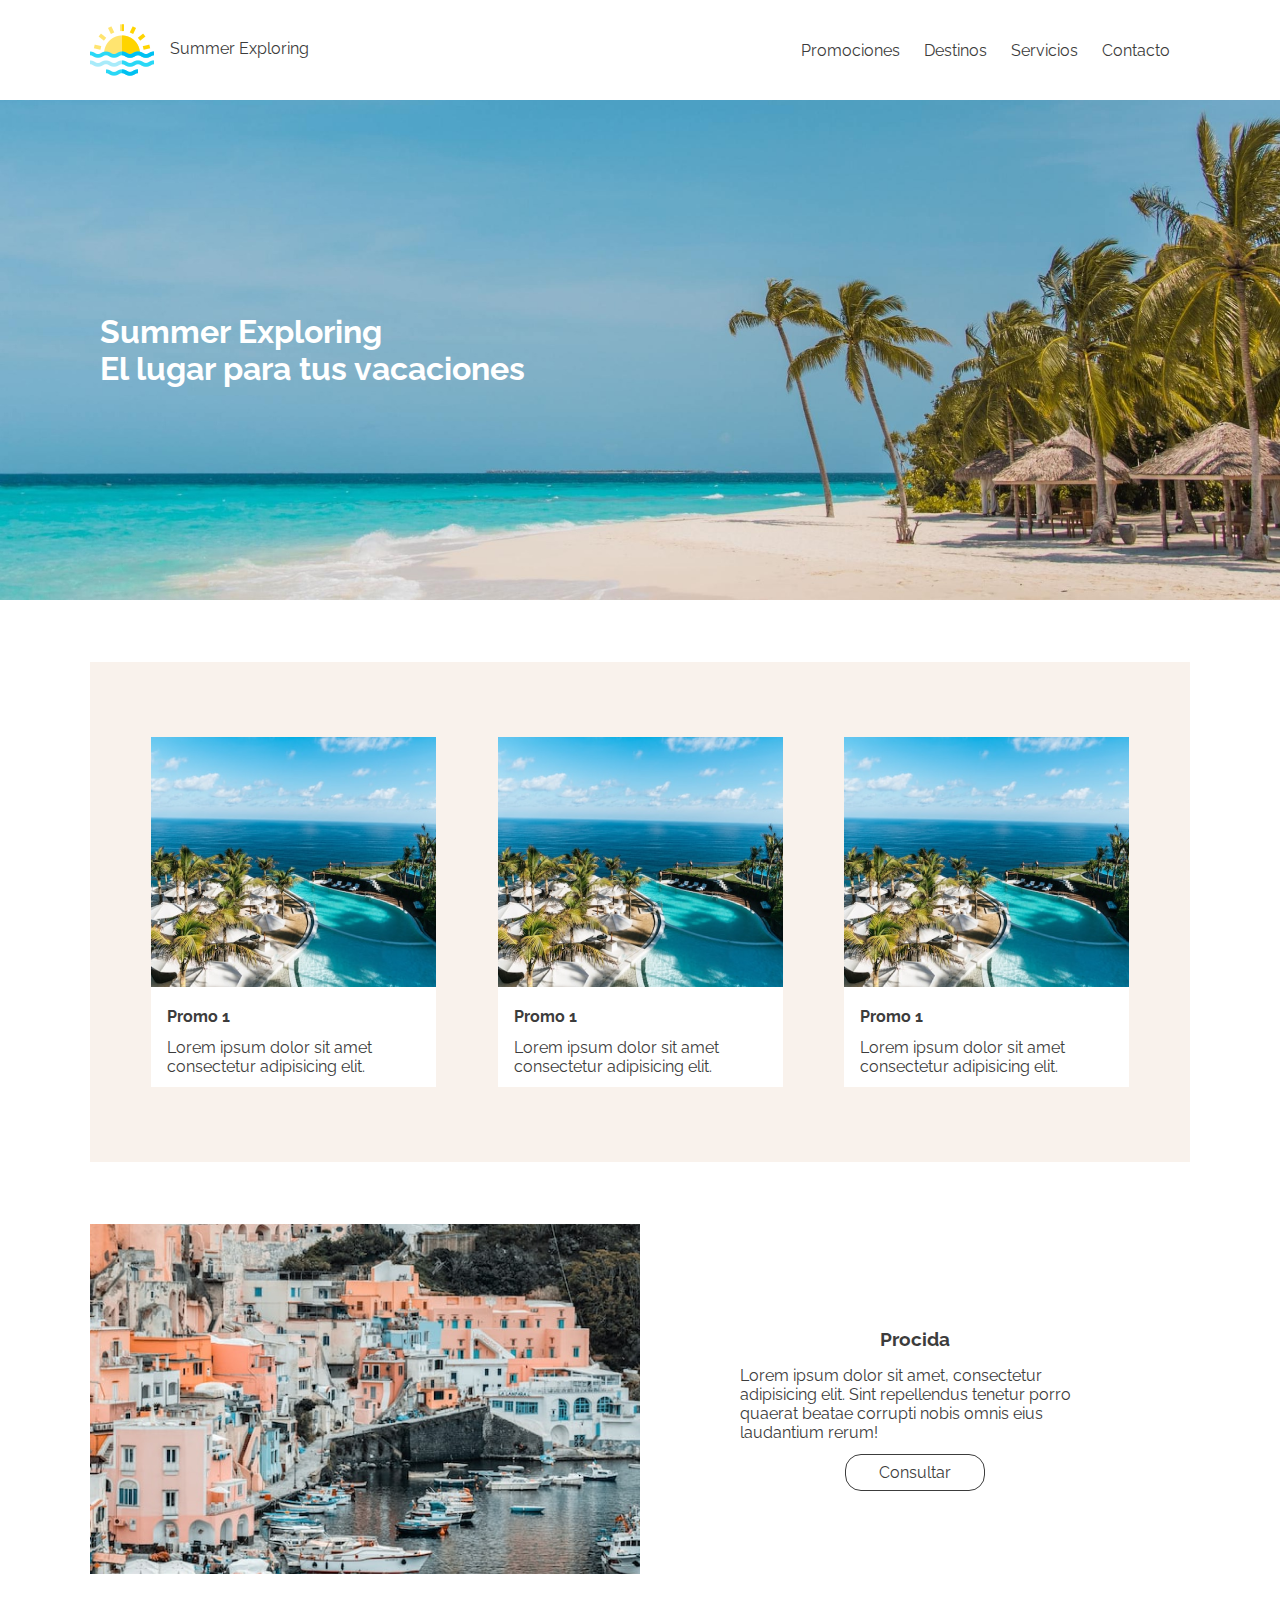
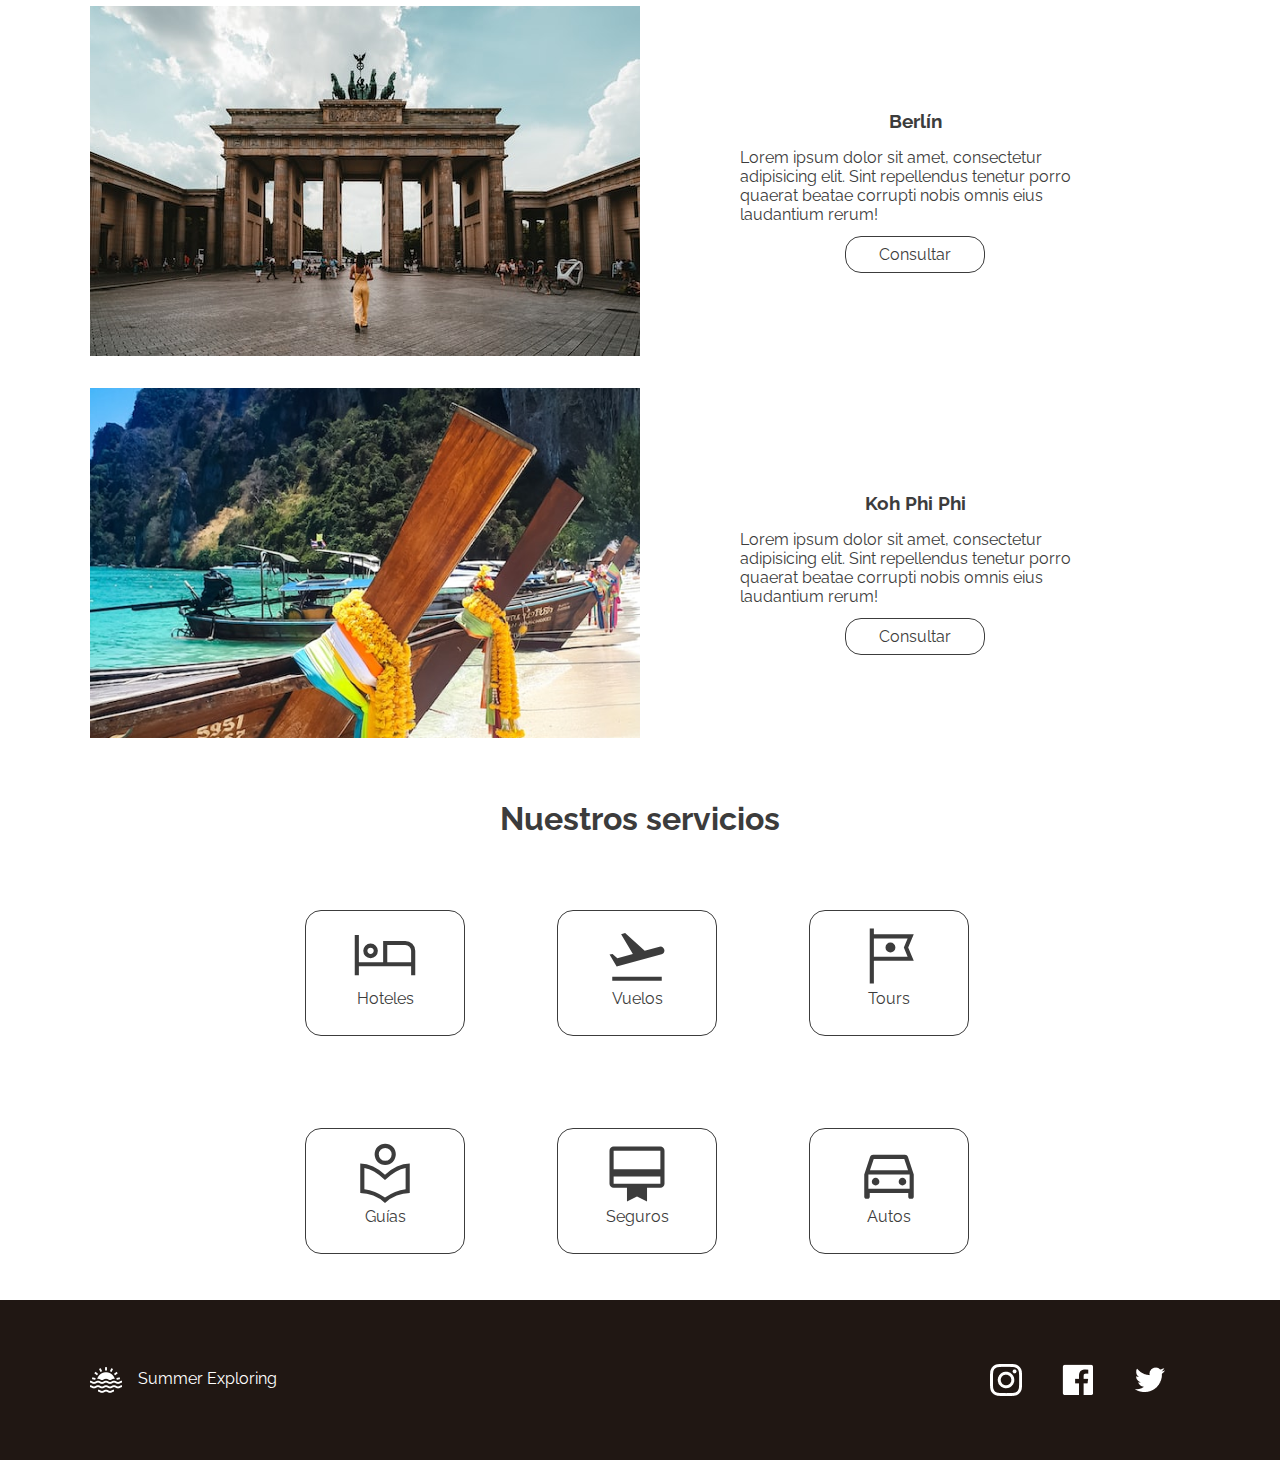
<file: sitio/index.html>
<!DOCTYPE html>
<html lang="en">
<head>
    <meta charset="UTF-8">
    <meta http-equiv="X-UA-Compatible" content="IE=edge">
    <meta name="viewport" content="width=device-width, initial-scale=1.0">
    <title>Document</title>
    <link rel="stylesheet" href="https://fonts.googleapis.com/css2?family=Material+Symbols+Outlined:opsz,wght,FILL,GRAD@20..48,100..700,0..1,-50..200" />
    <link rel="stylesheet" href="css/estilos.css">
</head>
<body>
    <header>
        <!-- Logo + empresa -->        
        <a href="#">
            <img src="imgs/sunsea.png">
            Summer Exploring
        </a>

        <!-- navegación -->
        <nav>
            <a href="#">Promociones</a>
            <a href="#">Destinos</a>
            <a href="#">Servicios</a>
            <a href="#">Contacto</a>
        </nav>
    </header>
    <main>
        <section id="hero-banner">
            <h1>Summer Exploring <br>
                El lugar para tus vacaciones</h1>
        </section>

        <section id="promos">
            <article>
                <img src="imgs/promo-1.png" alt="">
                <h2>Promo 1</h2>
                <p>
                    Lorem ipsum dolor sit amet consectetur adipisicing elit.
                </p>
            </article>
            <article>
                <img src="imgs/promo-1.png" alt="">
                <h2>Promo 1</h2>
                <p>
                    Lorem ipsum dolor sit amet consectetur adipisicing elit.
                </p>
            </article>
            <article>
                <img src="imgs/promo-1.png" alt="">
                <h2>Promo 1</h2>
                <p>
                    Lorem ipsum dolor sit amet consectetur adipisicing elit.
                </p>
            </article>
        </section>

        <section id="destinos">

            <article>
                <img src="imgs/procida.png" alt="Procida">
                <div>
                    <h3>Procida</h3>
                    <p>
                        Lorem ipsum dolor sit amet, consectetur adipisicing elit. Sint repellendus tenetur porro quaerat beatae corrupti nobis omnis eius laudantium rerum! 
                    </p>
                    <a href="#">Consultar</a>
                </div>
            </article>

            <article>
                <img src="imgs/berlin.png" alt="Berlín">
                <div>
                    <h3>Berlín</h3>
                    <p>
                        Lorem ipsum dolor sit amet, consectetur adipisicing elit. Sint repellendus tenetur porro quaerat beatae corrupti nobis omnis eius laudantium rerum! 
                    </p>
                    <a href="#">Consultar</a>
                </div>
            </article>

            <article>
                <img src="imgs/koh-phi-phi.png" alt="Koh Phi Phi">
                <div>
                    <h3>Koh Phi Phi</h3>
                    <p>
                        Lorem ipsum dolor sit amet, consectetur adipisicing elit. Sint repellendus tenetur porro quaerat beatae corrupti nobis omnis eius laudantium rerum! 
                    </p>
                    <a href="#">Consultar</a>
                </div>
            </article>

        </section>
    
        <section id="servicios">
            <h2>Nuestros servicios</h2>
            <a href="#">
                <span class="material-symbols-outlined">
                    hotel
                </span>
                Hoteles
            </a>
            <a href="#">
                <span class="material-symbols-outlined">
                    flight_takeoff
                    </span>
                Vuelos
            </a>
            <a href="#">
                <span class="material-symbols-outlined">
                    tour
                    </span>
                Tours
            </a>
            <a href="#">
                <span class="material-symbols-outlined">
                    local_library
                    </span>
                Guías
            </a>
            <a href="#">
                <span class="material-symbols-outlined">
                    card_membership
                    </span>
                Seguros
            </a>
            <a href="#">
                <span class="material-symbols-outlined">
                    directions_car
                </span>
                Autos
            </a>

        </section>


    </main>
    <footer>
        <div>
            <a href="index.html">
                <img src="imgs/sunset-wht.png">
                Summer Exploring
            </a>
            <nav>
                <a href="#">
                    <img src="imgs/instagram-w 1.png">
                </a>
                <a href="#">
                    <img src="imgs/facebook-w 1.png">
                </a>
                <a href="#">
                    <img src="imgs/twitter-w 1.png">
                </a>
            </nav>
        </div>
    </footer>
    
    


</body>
</html>
</file>
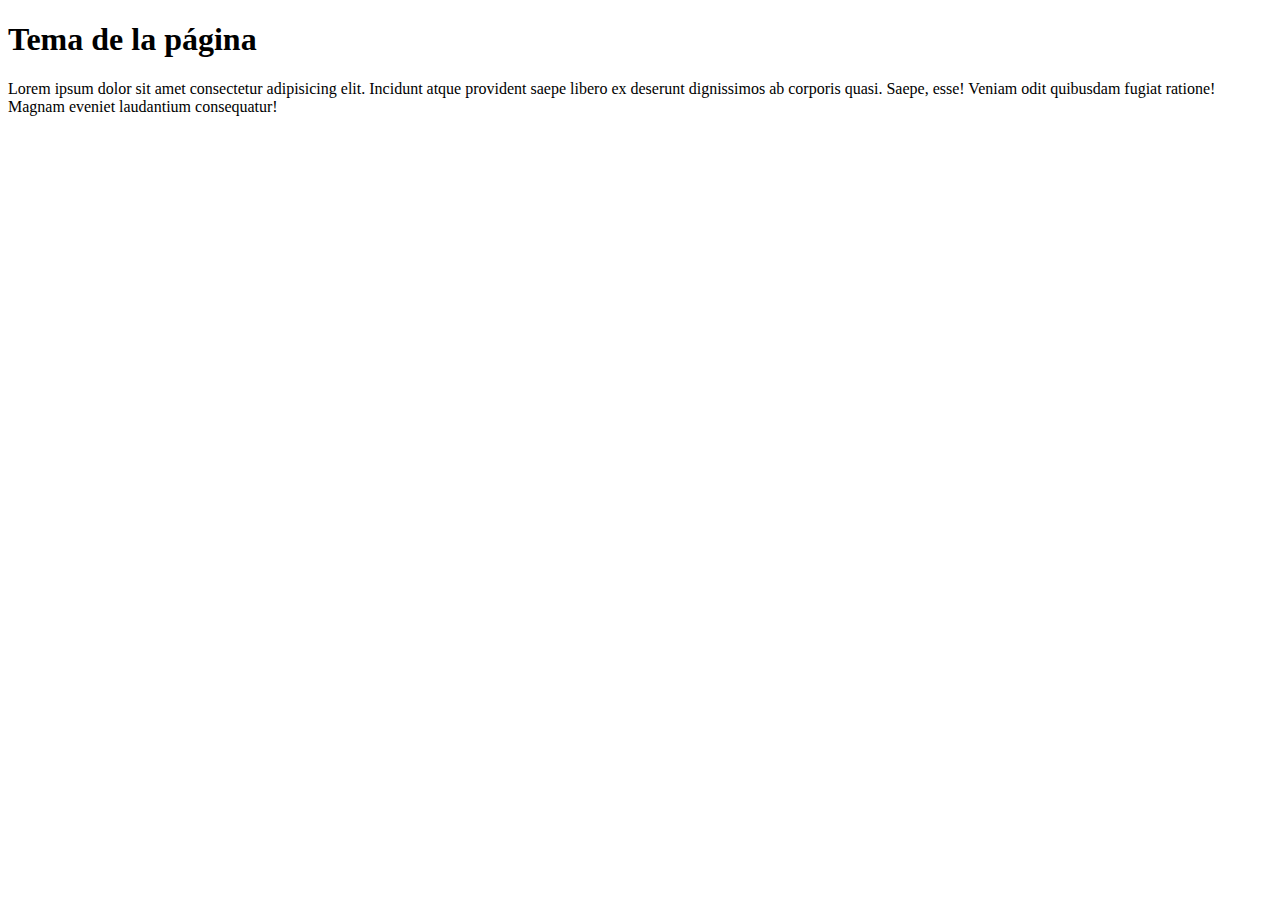
<file: clase1/estructura.html>
<!doctype html>
<html lang="en">
    <head>
        <meta charset="UTF-8">
        <meta http-equiv="X-UA-Compatible" content="IE=edge">
        <meta name="viewport" content="width=device-width, initial-scale=1.0">
        <title>Título de la página</title>
    </head>
    <body>
        <h1>Tema de la página</h1>
        <p>
            Lorem ipsum dolor sit amet consectetur adipisicing elit. Incidunt atque provident saepe libero ex deserunt dignissimos ab corporis quasi. Saepe, esse! Veniam odit quibusdam fugiat ratione! Magnam eveniet laudantium consequatur!
        </p>

    </body>
</html>
</file>
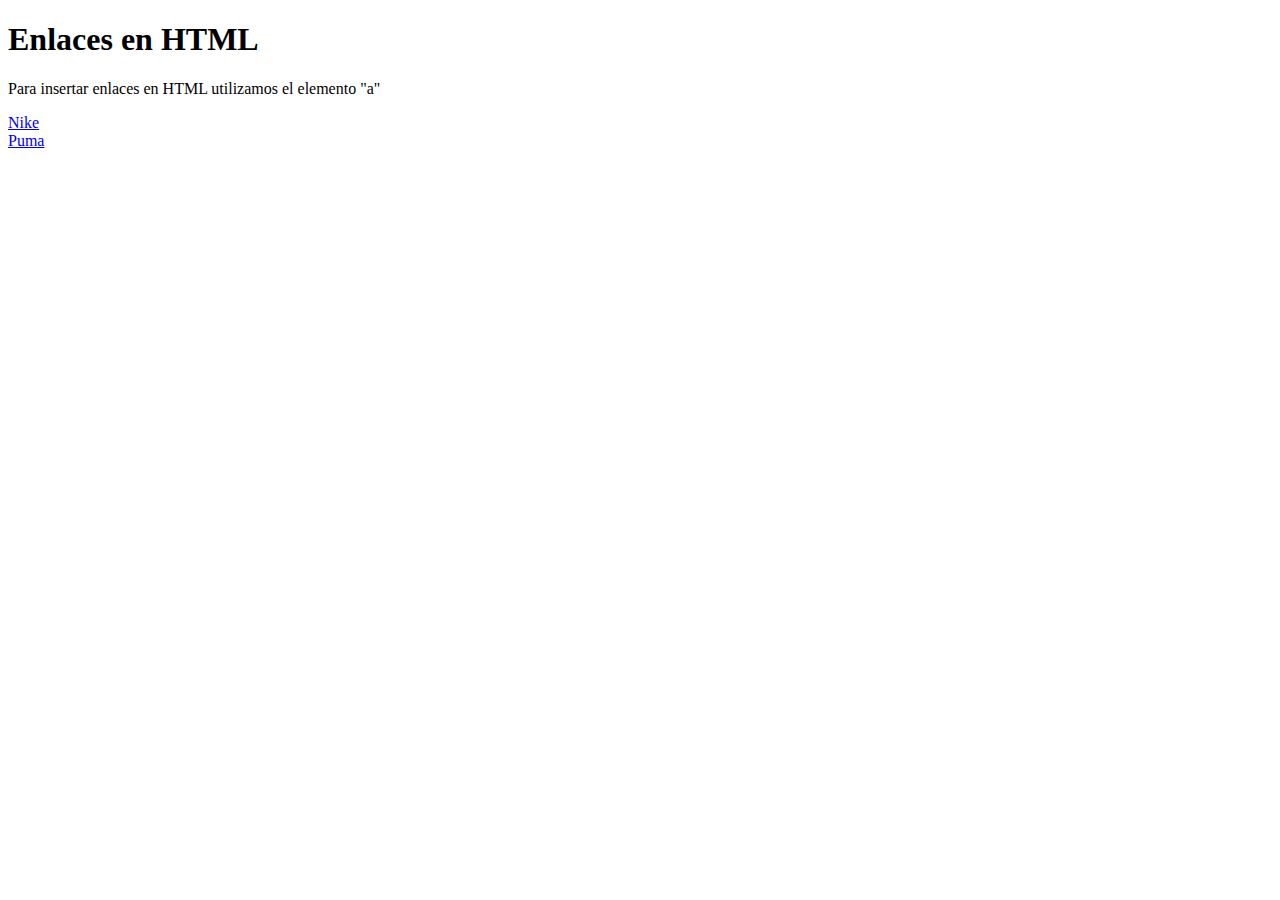
<file: clase2/enlaces.html>
<!DOCTYPE html>
<html lang="en">
<head>
    <meta charset="UTF-8">
    <meta http-equiv="X-UA-Compatible" content="IE=edge">
    <meta name="viewport" content="width=device-width, initial-scale=1.0">
    <title>Enlaces en HTML</title>
</head>
<body>
    <h1>Enlaces en HTML</h1>
    <p>
        Para insertar enlaces en HTML utilizamos 
        el elemento "a"
    </p>
    
    <a href="https://www.nike.com/ar" target="_blank">Nike</a> 
    <br>
    <a href="https://us.puma.com/us/en" target="_blank">Puma</a>
    

</body>
</html>
</file>
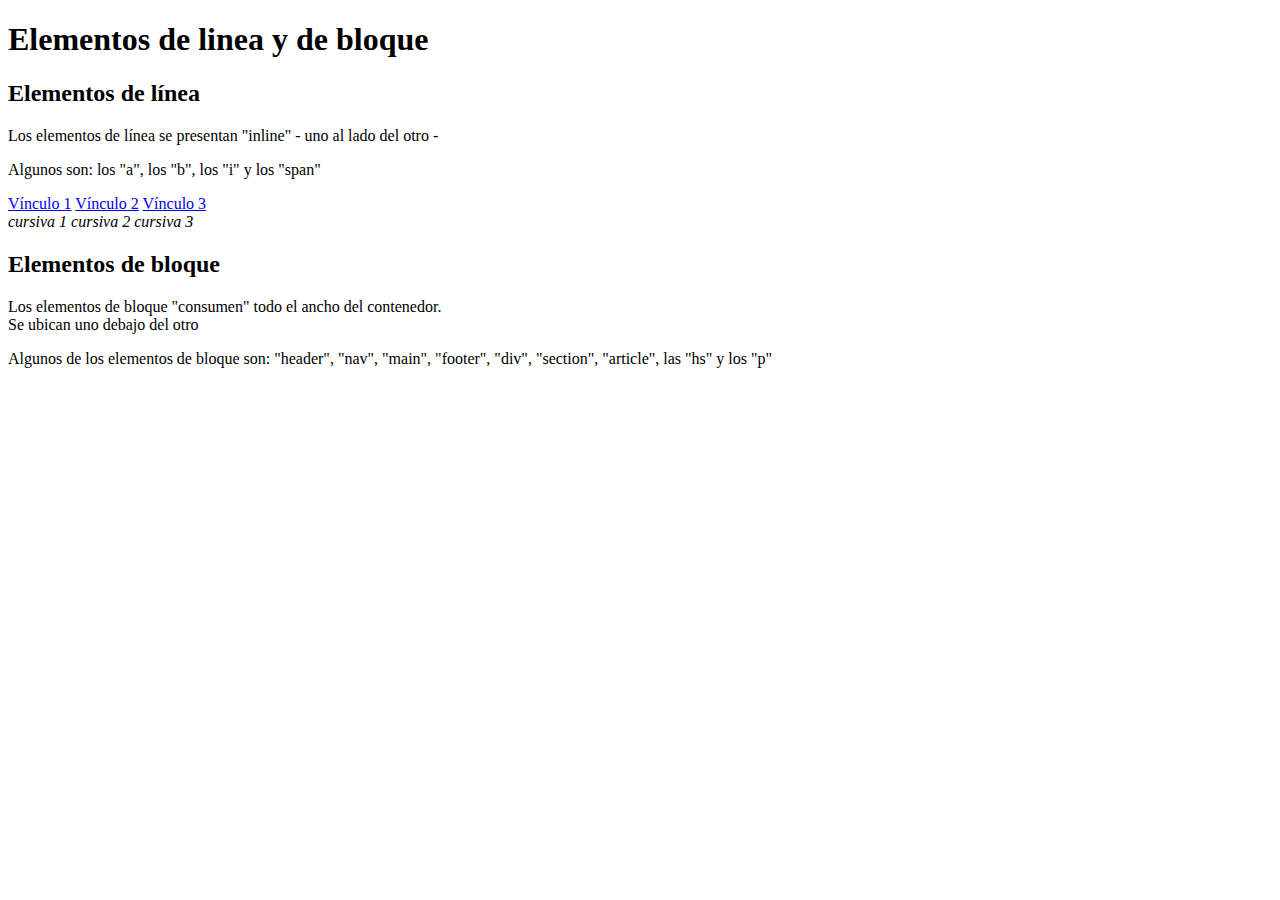
<file: clase2/linea-vs-bloque.html>
<!DOCTYPE html>
<html lang="en">
<head>
    <meta charset="UTF-8">
    <meta http-equiv="X-UA-Compatible" content="IE=edge">
    <meta name="viewport" content="width=device-width, initial-scale=1.0">
    <title>Elementos de linea y de bloque</title>
</head>
<body>
    <h1>Elementos de linea y de bloque</h1>

    <h2>Elementos de línea</h2>
    <p>
        Los elementos de línea se presentan "inline" 
        - uno al lado del otro -
    </p>
    <p>
        Algunos son: los "a", los "b", los "i" y los "span"
    </p>
    <a href="#">Vínculo 1</a>
    <a href="#">Vínculo 2</a>
    <a href="#">Vínculo 3</a>
    <br>
    <i>cursiva 1</i>
    <i>cursiva 2</i>
    <i>cursiva 3</i>

    <h2>Elementos de bloque</h2>
    <p>
        Los elementos de bloque "consumen" todo el ancho del contenedor.
        <br>
        Se ubican uno debajo del otro
    </p>
    <p>
        Algunos de los elementos de bloque son: 
        "header", "nav", "main", "footer", "div", "section", "article",
        las "hs" y los "p"
    </p>


</body>
</html>
</file>
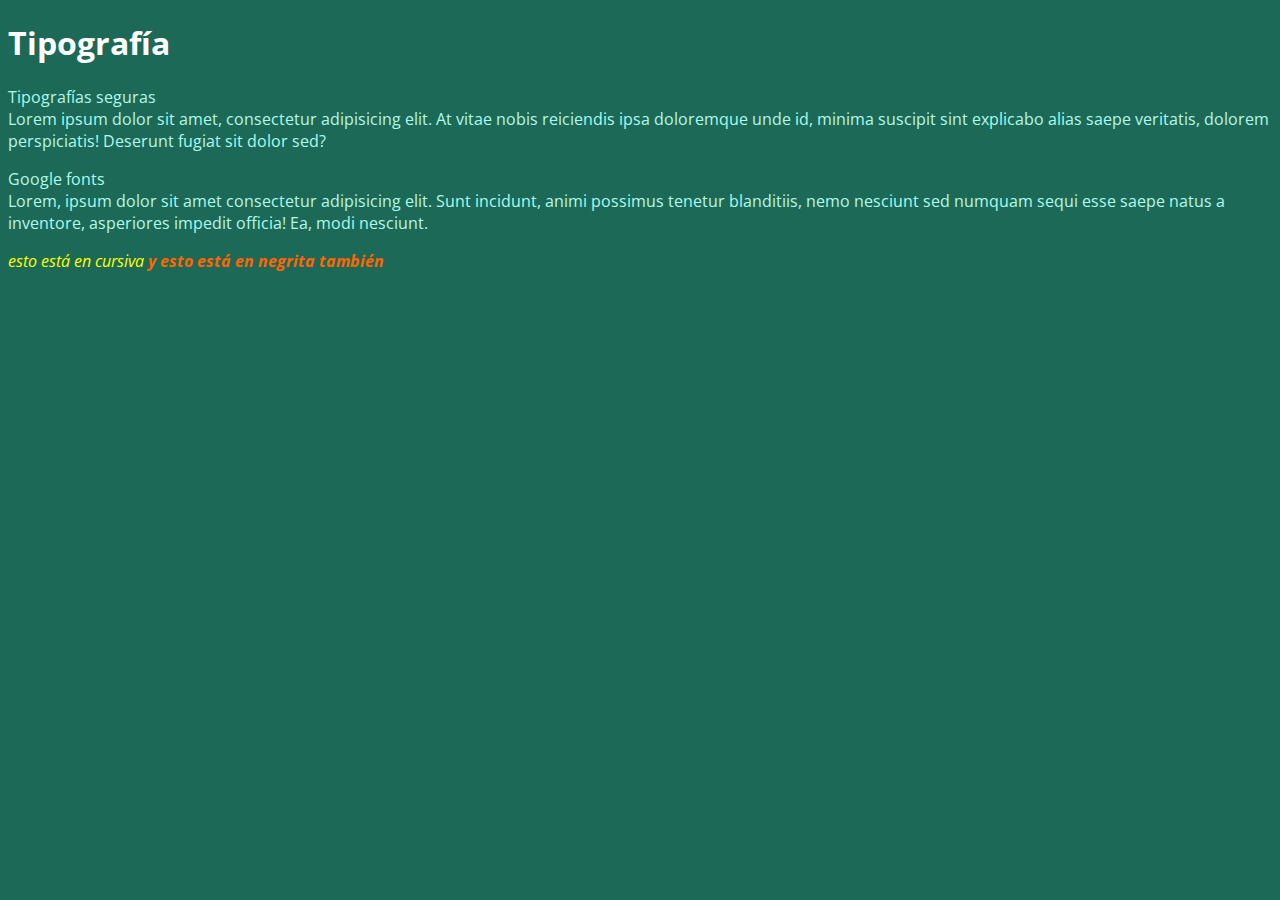
<file: clase2/tipografia.html>
<!DOCTYPE html>
<html lang="en">
<head>
    <meta charset="UTF-8">
    <meta http-equiv="X-UA-Compatible" content="IE=edge">
    <meta name="viewport" content="width=device-width, initial-scale=1.0">
    <title>Tipografía</title>
    <link rel="stylesheet" href="css/estilos.css">
</head>
<body>
    <h1>Tipografía</h1>
    
    <p>
        Tipografías seguras <br>
        Lorem ipsum dolor sit amet, consectetur adipisicing elit. At vitae nobis reiciendis ipsa doloremque unde id, minima suscipit sint explicabo alias saepe veritatis, dolorem perspiciatis! Deserunt fugiat sit dolor sed?
    </p>

    <p>
        Google fonts <br>
        Lorem, ipsum dolor sit amet consectetur adipisicing elit. Sunt incidunt, animi possimus tenetur blanditiis, nemo nesciunt sed numquam sequi esse saepe natus a inventore, asperiores impedit officia! Ea, modi nesciunt.
    </p>

    <i>esto está en cursiva 
        <b>y esto está en negrita también</b>
    </i>


</body>
</html>
</file>
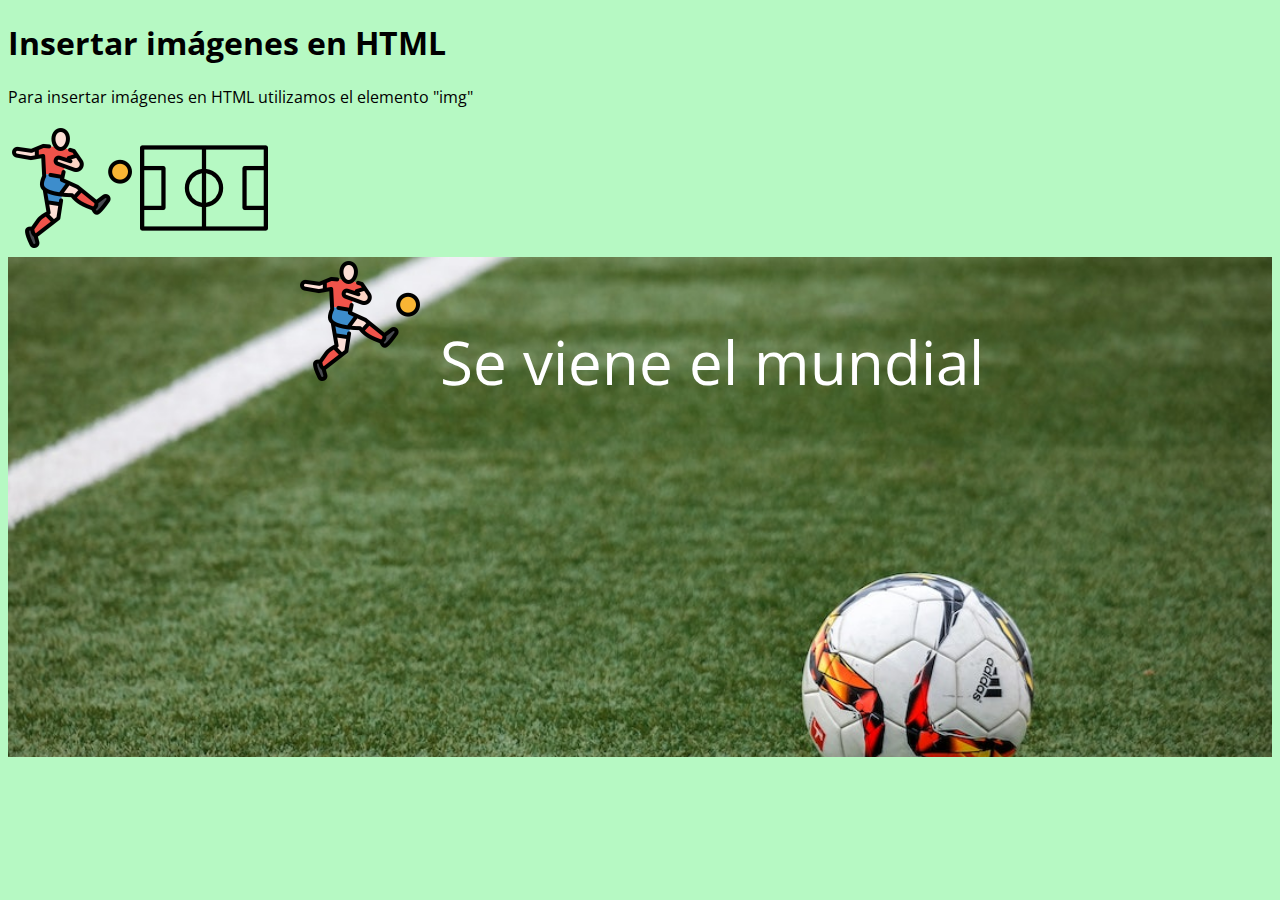
<file: clase3/imagenes.html>
<!DOCTYPE html>
<html lang="en">
<head>
    <meta charset="UTF-8">
    <meta http-equiv="X-UA-Compatible" content="IE=edge">
    <meta name="viewport" content="width=device-width, initial-scale=1.0">
    <title>Insertar imágenes en HTML</title>
    <link rel="stylesheet" href="css/estilos.css">
</head>
<body>
    <h1>Insertar imágenes en HTML</h1>

    <p>
        Para insertar imágenes en HTML 
        utilizamos el elemento "img"
    </p>

    <img src="imgs/soccer-player.png" alt="jugador de fútbol">
    <img src="imgs/football-field.png" alt="cancha de fútbol">

    <div id="hero">
        <img src="imgs/soccer-player.png" alt="jugador de fútbol">
        Se viene el mundial
    </div>


</body>
</html>
</file>
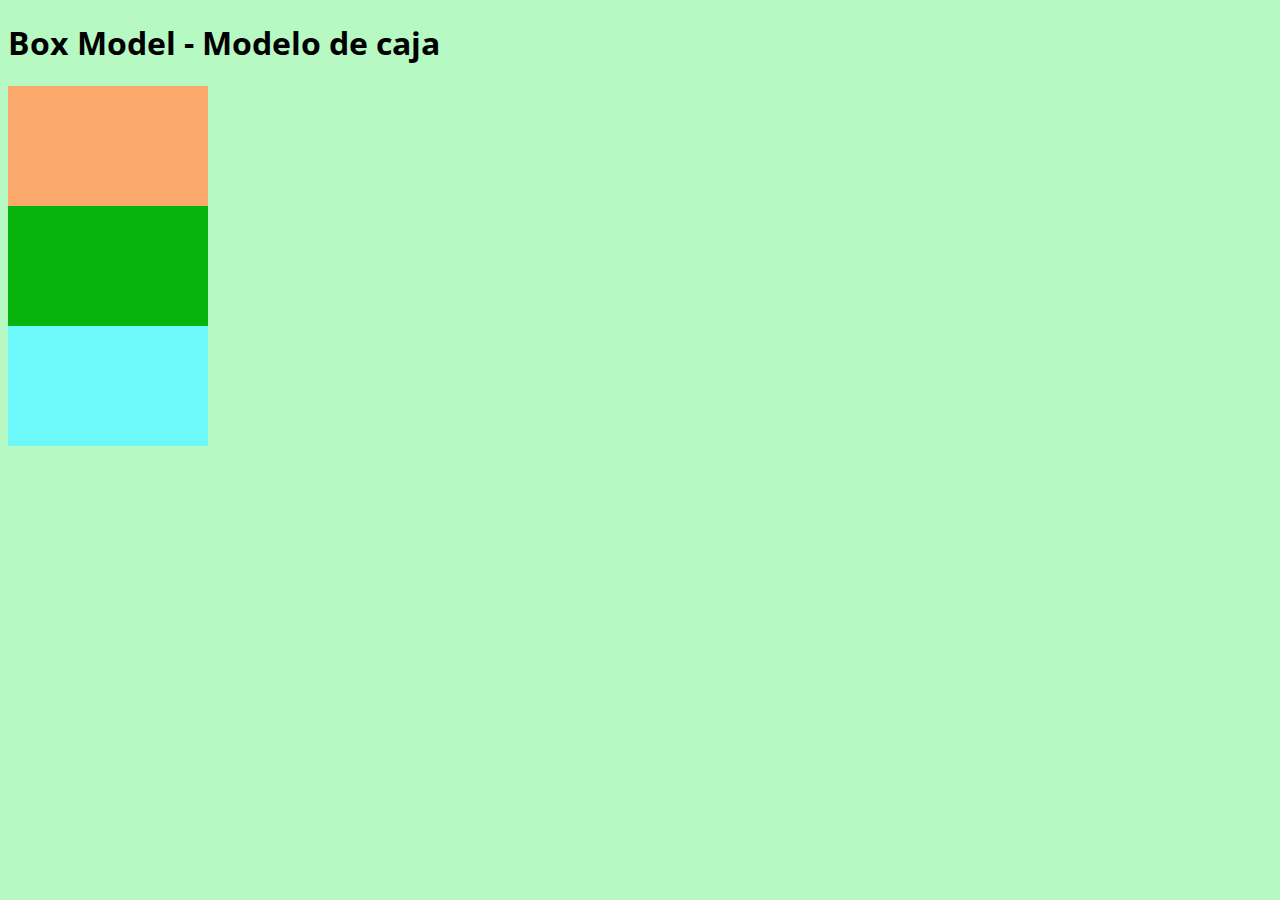
<file: clase3/modelo-de-caja.html>
<!DOCTYPE html>
<html lang="en">
<head>
    <meta charset="UTF-8">
    <meta http-equiv="X-UA-Compatible" content="IE=edge">
    <meta name="viewport" content="width=device-width, initial-scale=1.0">
    <title>Box Model - Modelo de caja</title>
    <link rel="stylesheet" href="css/estilos.css">
</head>
<body>
    <h1>Box Model - Modelo de caja</h1>

    <div id="naranja"></div>
    <div id="verde"></div>
    <div id="celeste"></div>

</body>
</html>
</file>
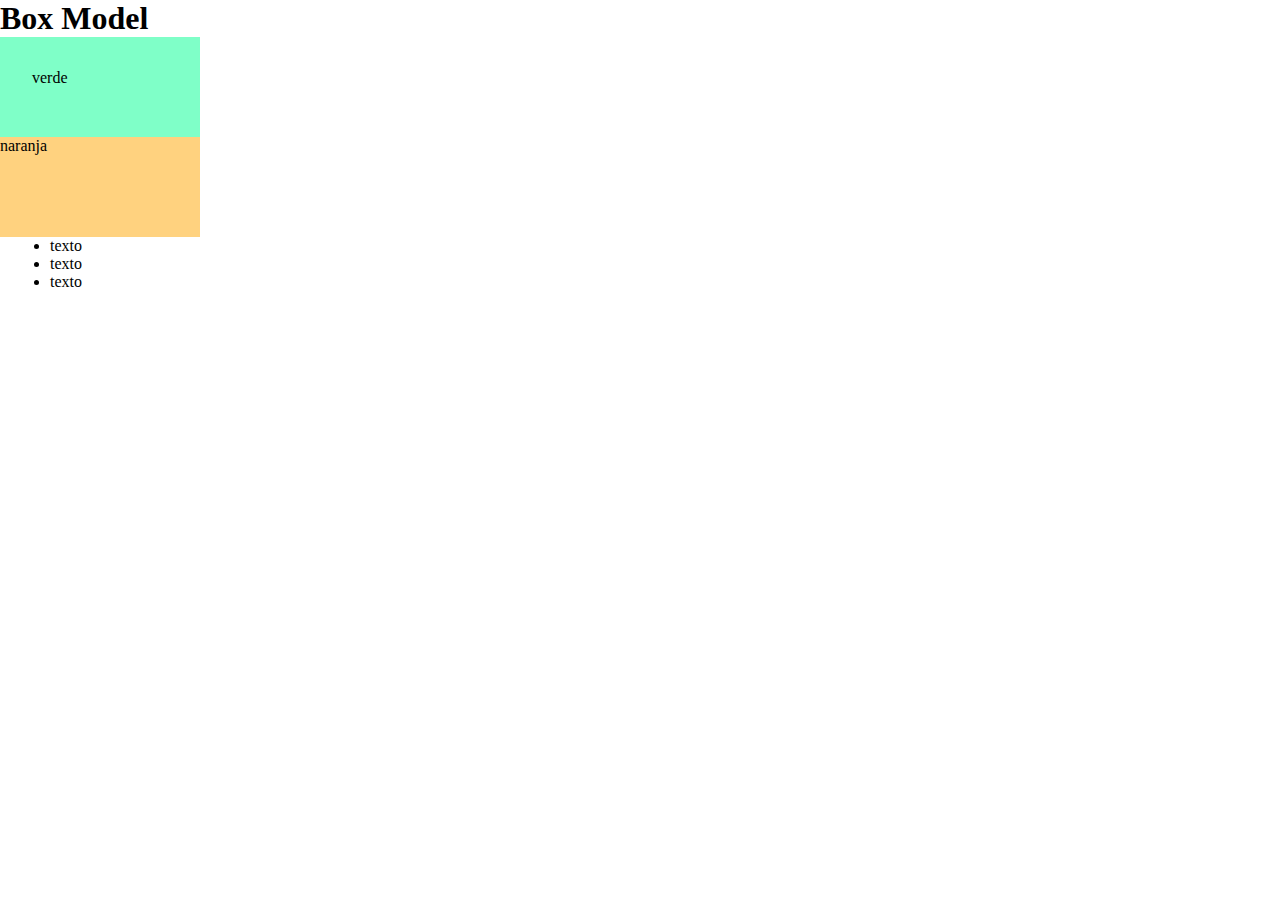
<file: clase4/box-model.html>
<!DOCTYPE html>
<html lang="en">
<head>
    <meta charset="UTF-8">
    <meta http-equiv="X-UA-Compatible" content="IE=edge">
    <meta name="viewport" content="width=device-width, initial-scale=1.0">
    <title>Box Model</title>
    <link rel="stylesheet" href="css/box-model.css">
</head>
<body>
    <h1>Box Model</h1>

    <article id="verde">verde</article>
    <article id="naranja">naranja</article>

    <ul>
        <li>texto</li>
        <li>texto</li>
        <li>texto</li>
    </ul>


</body>
</html>
</file>
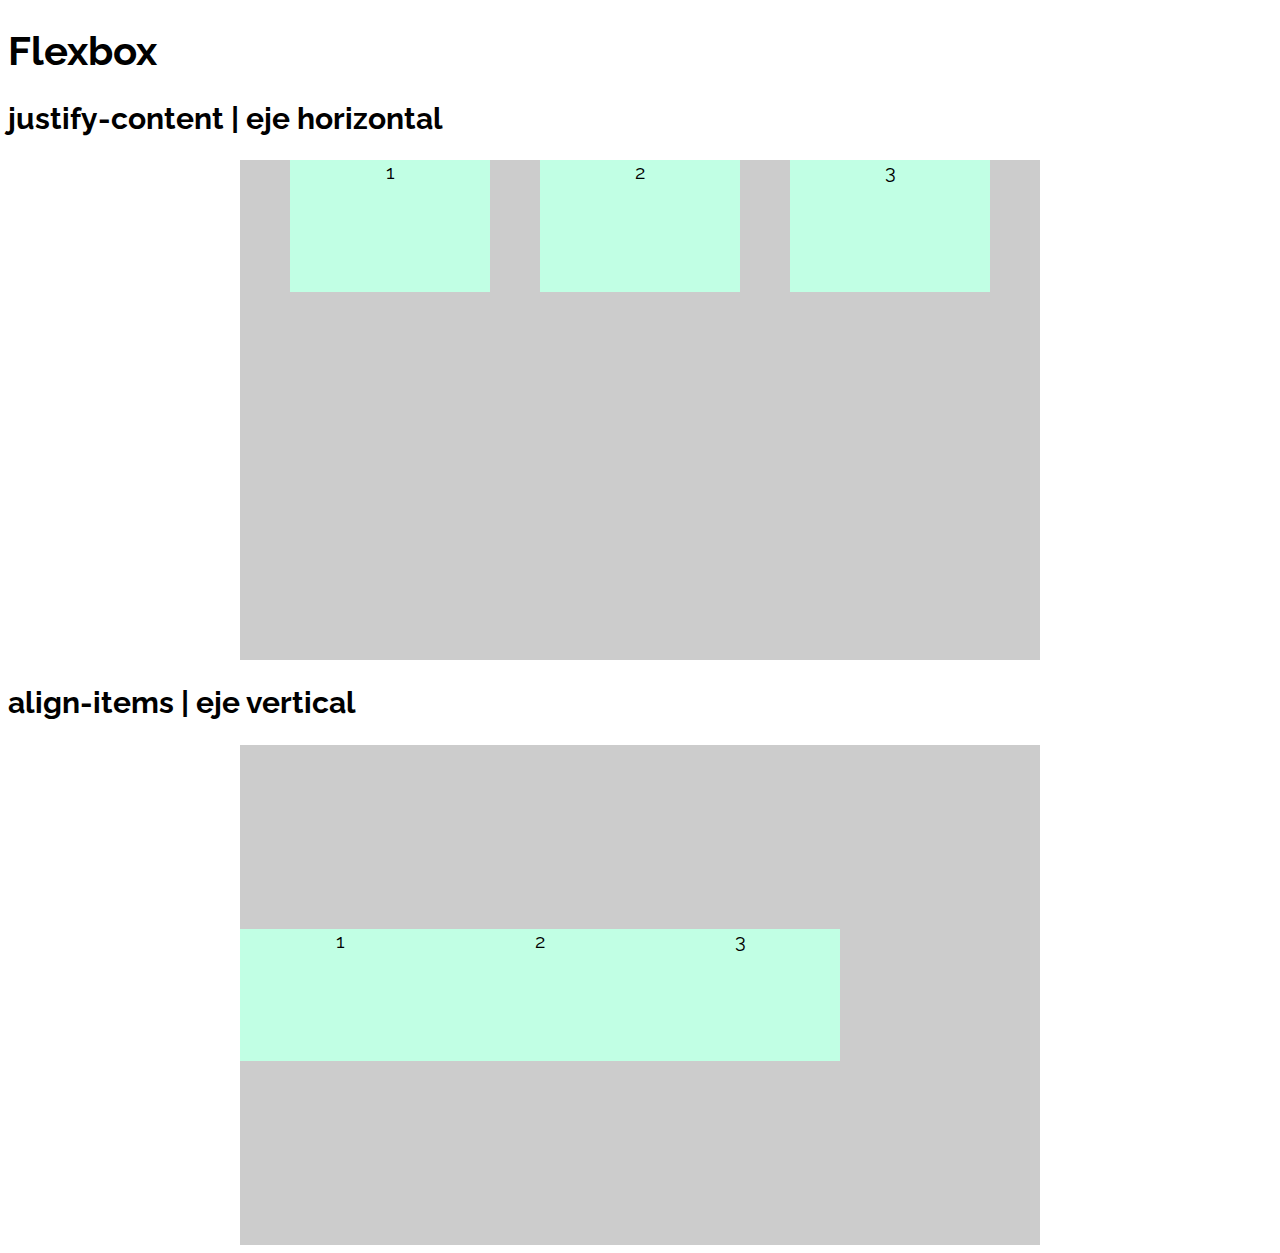
<file: clase4/flaxbox.html>
<!DOCTYPE html>
<html lang="en">
<head>
    <meta charset="UTF-8">
    <meta http-equiv="X-UA-Compatible" content="IE=edge">
    <meta name="viewport" content="width=device-width, initial-scale=1.0">
    <title>Flexbox</title>
    <link rel="stylesheet" href="css/flexbox.css">
</head>
<body>
    <h1>Flexbox</h1>

    <h2>justify-content | eje horizontal</h2>
    <section id="contenedor">
        <article>1</article>
        <article>2</article>
        <article>3</article>
    </section>

    <h2>align-items | eje vertical</h2>
    <section id="contenedor2">
        <article>1</article>
        <article>2</article>
        <article>3</article>
    </section>


</body>
</html>
</file>
<file: sitio/css/estilos.css>
@import url('https://fonts.googleapis.com/css2?family=Raleway:wght@300;400;600&display=swap');

*{
    margin: 0px;
    padding: 0px;
    box-sizing: border-box;
}

body{
    font-family: Raleway, sans-serif;
    color: #3c3c3c;
}

/*### header ###*/
header{
    height: 100px;
    width: 1100px;
    margin: auto;

    display: flex;
    justify-content: space-between;
    align-items: center;
}

    header a{
        text-decoration: none;
        color: #3c3c3c;
    }

    header img{
        vertical-align: middle;
        margin-right: 12px;
    }

    header nav a{
        margin-right: 20px;
    }

/*### hero-banner ###*/
#hero-banner{
    height: 500px;

    background-image: url(../imgs/hero-banner-2.jpg);
    background-repeat: no-repeat;
    background-size: cover;
    background-position: center center; /* x  y */

    display: flex;
    align-items: center; /* centrar convenido en vertical */
}

    #hero-banner h1{
        margin-left: 100px;
        font-size: 32px;
        color: white;
    }

/*### Promos ###*/
#promos{
    width: 1100px;
    height: 500px;
    margin: 62px auto 0px auto;

    display: flex;
    justify-content: space-evenly;
    align-items: center;

    background-color: #F9F2EC;
}

    #promos article{
        width: 285px;
        height: 350px;
        background-color: rgb(255, 255, 255);
    }
    #promos article h2{
        font-size: 16px;
        margin: 16px 0px 12px 16px;
    }
    #promos article p{
        margin-left: 16px;
    }

/*### Destinos ###*/
#destinos{
    width: 1100px;
    margin: 62px auto 0px auto;
}
    #destinos article{
        display: flex;
        margin-bottom: 32px;
    }
        #destinos article div{
            width: 550px;  
        }
        #destinos article div h3{
            margin-top: 104px;
            text-align: center;
        }
        #destinos article div p{
            width: 350px;
            margin: 16px auto 0px auto;
        }
        #destinos article div a{
            display: block;
            margin: 12px auto 0px auto;
            padding: 8px 0px; /* separación interna */
            text-align: center;
            width: 140px;
            border: 1px solid #3c3c3c;
            border-radius: 16px;
            text-decoration: none;
            color: #3c3c3c;
            /* demora en cambio de estado */
            transition: 500ms;
        }
        #destinos article div a:hover{
            background-color: #3c3c3c;
            color: #fff;
        }

/*### serviocios  ###*/        
#servicios{
    width: 762px;
    margin: 62px auto 0px auto;
    height: 500px;
    display: flex;
    flex-wrap: wrap;
}    

    #servicios h2{
        font-size: 32px;
        width: 100%;
        text-align: center;
    }
    #servicios a{
        display: block;
        width: 160px;
        margin: 46px;
        padding-top: 12px;
        text-align: center;
        border: 1px solid #3c3c3c;
        border-radius: 16px;
        text-decoration: none;
        color: #3c3c3c;
        transition: 500ms;
    }
    #servicios a:hover{
        background-color: #3c3c3c;
        color: #fff;
    }

    .material-symbols-outlined{
        display: block;
        font-size: 66px;
    }

/*### footer ###*/
footer{
    background-color: #201713;
}

    footer div{
        width: 1100px;
        margin: auto;
        height: 160px;
        display: flex;
        justify-content: space-between;
        align-items: center;
    }
    footer a{
        text-decoration: none;
        color: #fff;
    }
        footer a img{
            vertical-align: middle;
            margin-right: 12px;
        }
    footer nav a{
        margin: 0px 12px;
    }
</file>
<file: clase2/css/estilos.css>
@import url('https://fonts.googleapis.com/css2?family=Open+Sans:ital,wght@0,300;0,600;1,400&display=swap');

body{
    background-color: rgb(29, 105, 88);
    color: rgb(177, 250, 234);
    font-family: 'Open Sans', sans-serif;
    font-weight: 400;
}

h1{
    color: white;
}

i{
    color: #ff0;
}
b{
    color: #f60;
}
</file>
<file: clase3/css/estilos.css>
@import url('https://fonts.googleapis.com/css2?family=Open+Sans:wght@300;400;600&display=swap');

body{
    background-color: rgb(182, 249, 195);
    font-family: 'Open Sans', sans-serif;
}

/* hero banner */
#hero{
    height: 500px;
    background-image: url(../imgs/soccer-ball.jpg);
    background-repeat: no-repeat;
    background-size: cover;

    font-size: 60px;
    color: white;
    /* centrar texto */
    text-align: center;
}

#naranja{
    background-color: #fba86d;
    height: 120px;
    width: 200px;
}
#verde{
    background-color: #07b40d;
    height: 120px;
    width: 200px;
}
#celeste{
    background-color: #6df9fb;
    height: 120px;
    width: 200px;
}
</file>
<file: clase4/css/box-model.css>
*{
    margin: 0px;
    padding: 0px;
    box-sizing: border-box;
}

#verde{
    width: 200px;
    height: 100px;

    padding: 32px;

    background-color: rgb(127, 255, 200);
}
#naranja{
    width: 200px;
    height: 100px;
    background-color: rgb(255, 210, 127);
}

ul{
    margin-left: 50px;
}
</file>
<file: clase4/css/flexbox.css>
@import url('https://fonts.googleapis.com/css2?family=Raleway:wght@300;400;600&display=swap');

body{
    font-family: Raleway;
    font-size: 20px;

}

#contenedor{
    width: 800px;
    height: 500px;
    margin: auto;
    background-color: #ccc;
    
    display: flex;
    /* distribución en eje X - horizontal */
    /* justify-content: start; /* predeterminado - a la izquierda */
    /* justify-content: center; */
    /* justify-content: end; /* a la derecha */

    /* espacio sobrante */
    justify-content: space-evenly;
}
#contenedor2{
    width: 800px;
    height: 500px;
    margin: auto;
    background-color: #ccc;

    display: flex;
    /* distribución en eje Y - vertical */
    /* align-items: start; /* predeterminado - arriba */
    /* align-items: end; /* debajo */
    align-items: center; 
}
article{
    width: 200px;
    height: 132px;
    background-color: rgb(193, 255, 228);
    text-align: center;
}
</file>
